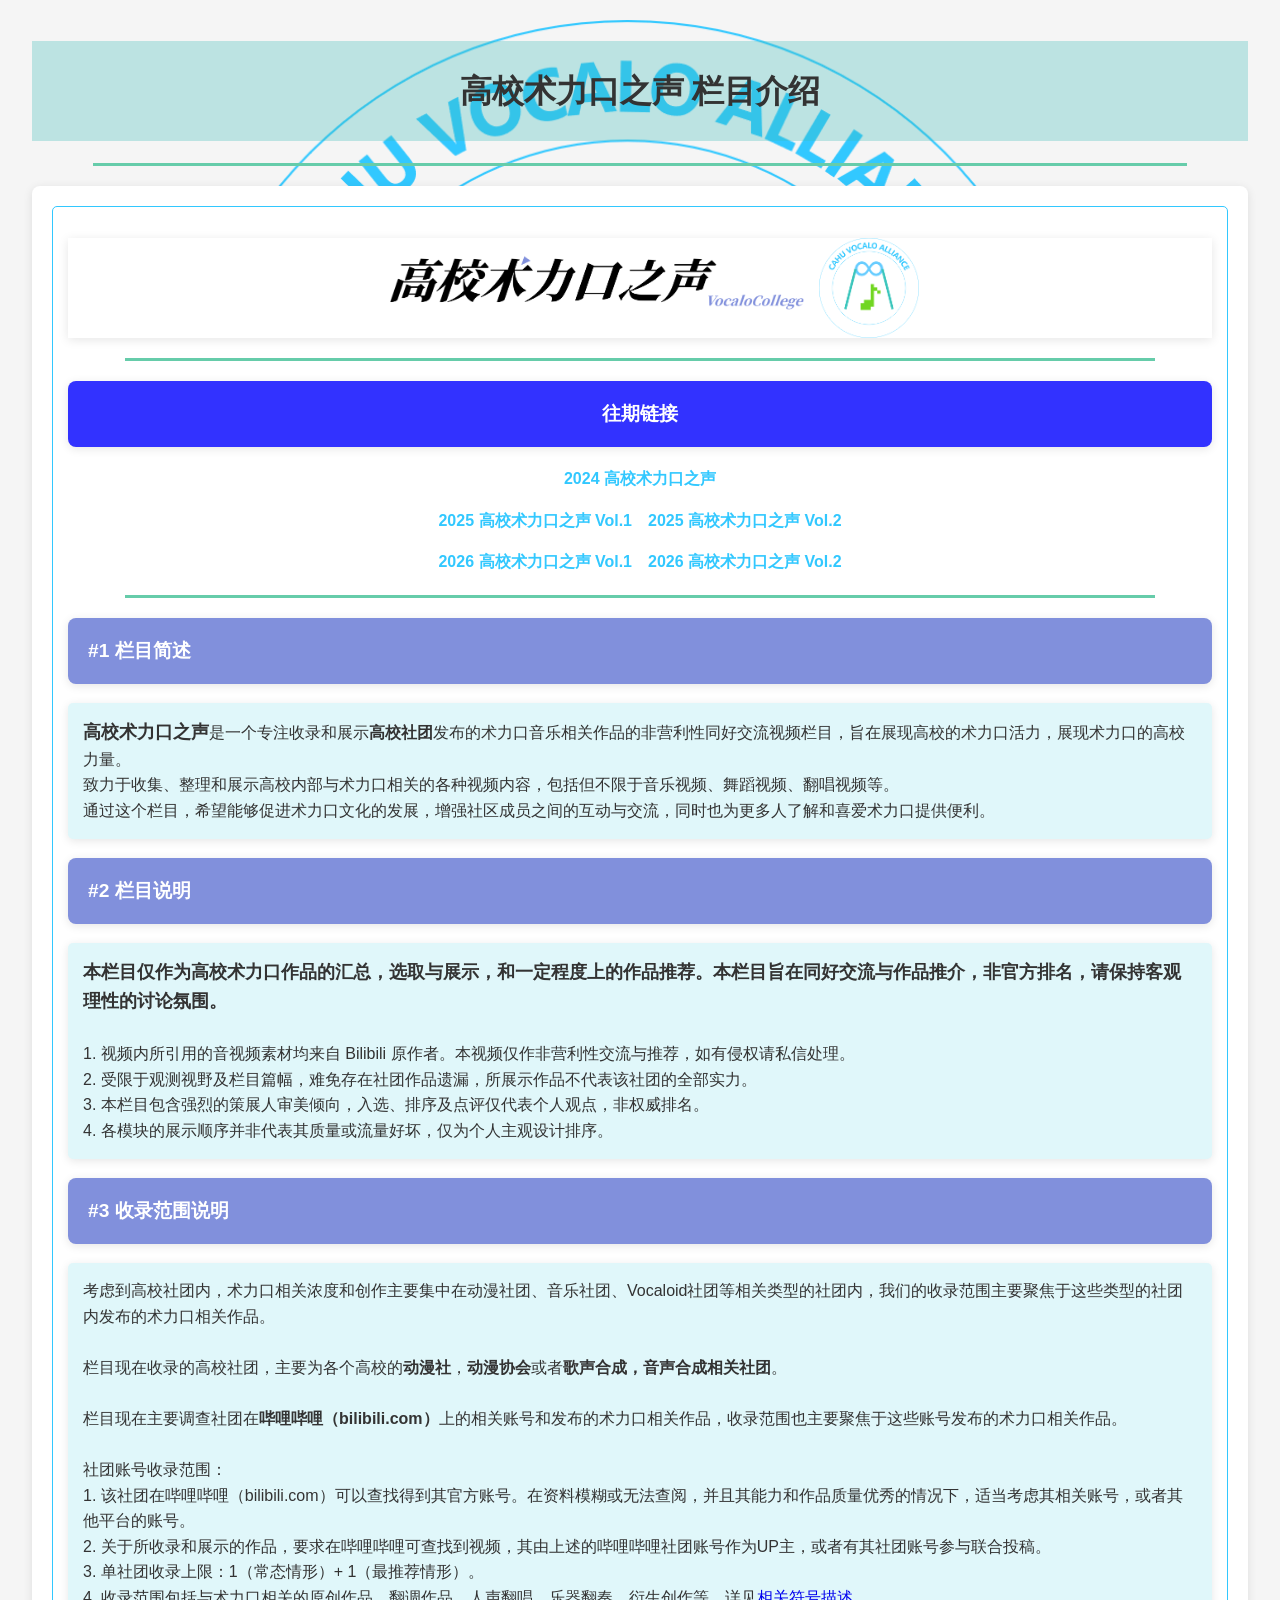
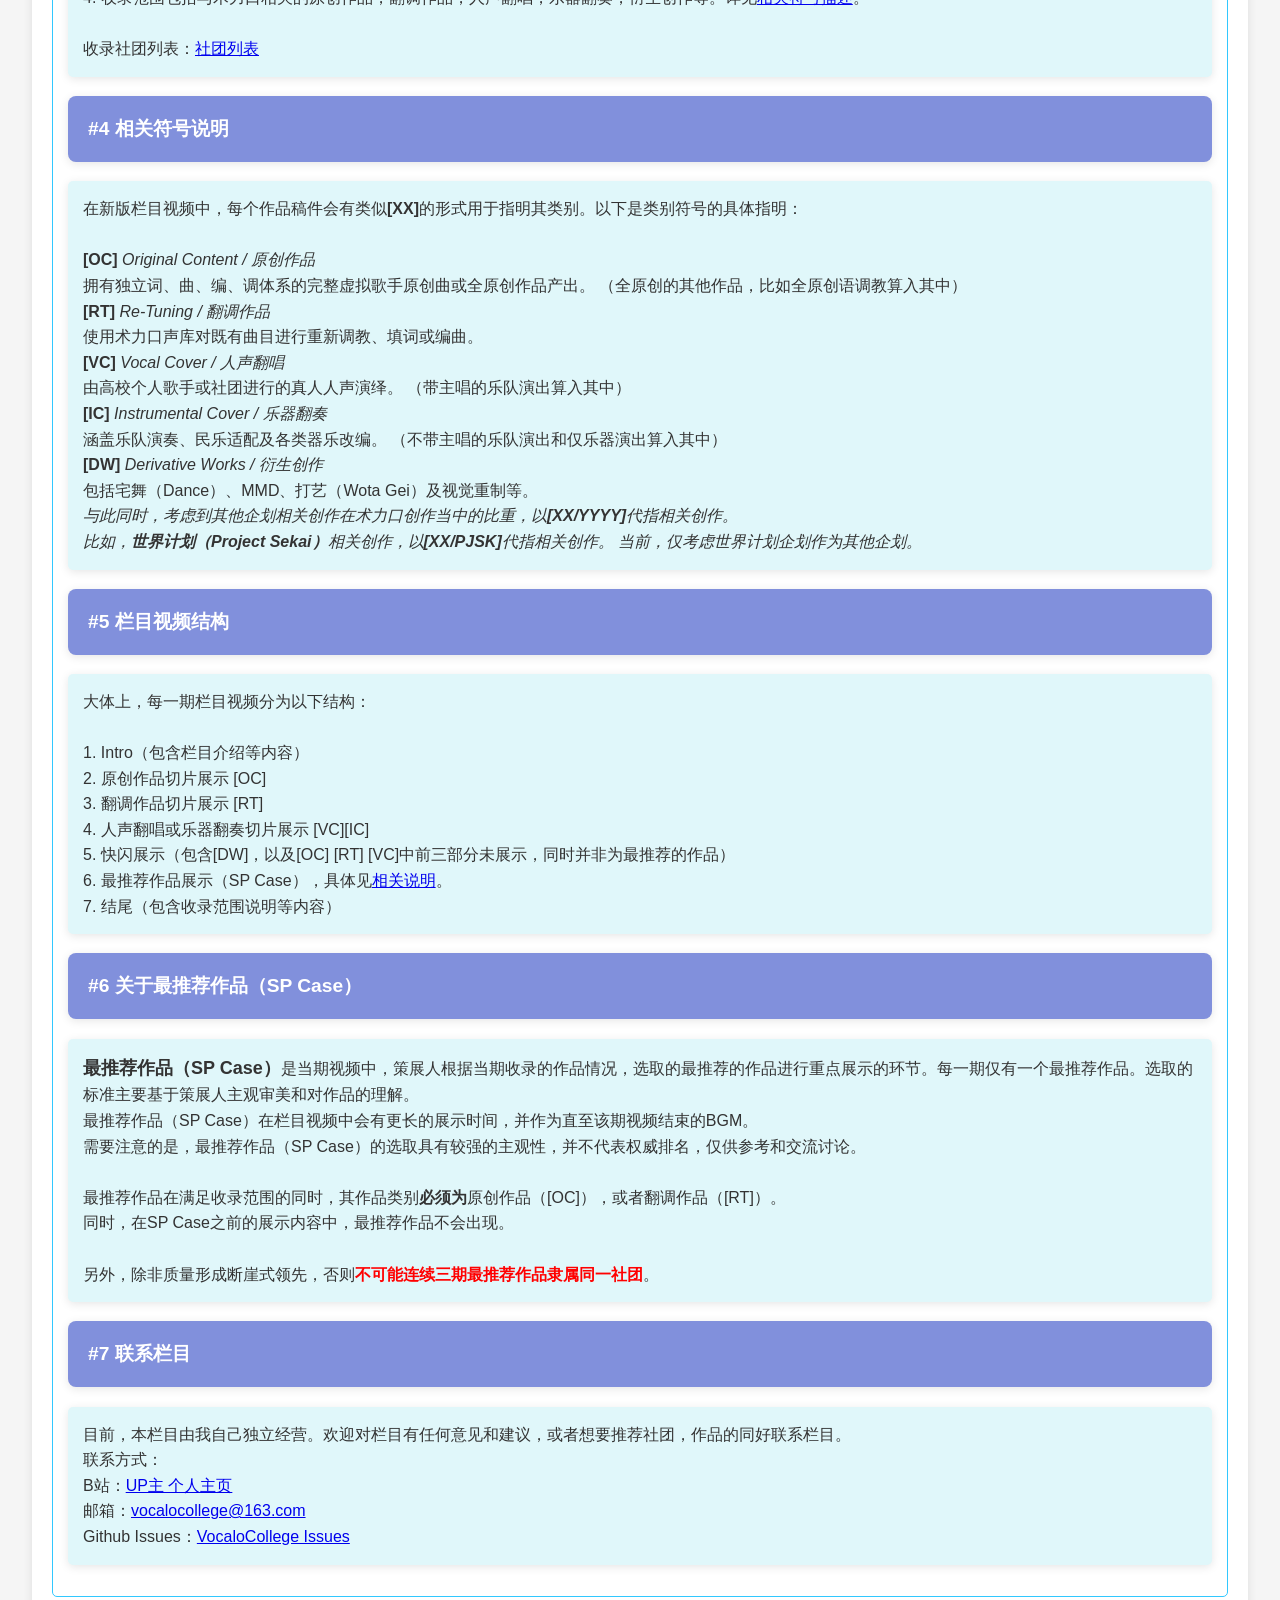
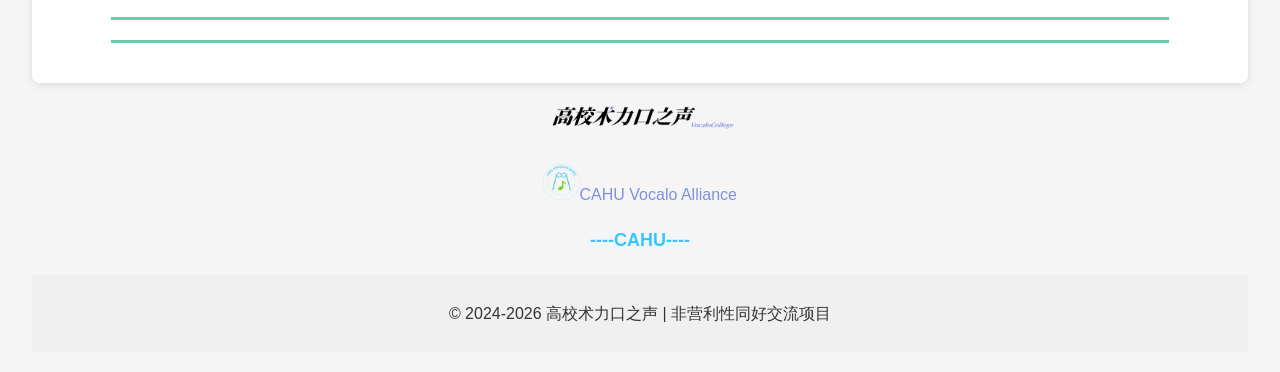
<file: VocaloCollege/index.html>
<!-- 
Programmer: EmotionEcho
CAHU Vocalo Alliance
-->
<!DOCTYPE html>
<html lang="zh-CN">


<head>
    <meta charset="UTF-8" />
    <meta name="viewport" content="width=device-width, initial-scale=2.0" />
    <title>高校术力口之声 | VocaloCollege</title>
    <link rel="stylesheet" href="./style.css" />
</head>


<body>
    <img class="background-image" src="./CVA.png" />
    <h1 class="title">高校术力口之声 栏目介绍</h1>

    <hr class="divide-line" />

    <div id="container" class="container">
        <div id="board" class="board-container">

            <p class="column-logo">
                <img src="./logo_横向.png" class="logo" />
                <img src="./CVA.png" class="logo" style="width:100px; height: 100px;" />
            </p>

            <hr class="divide-line" />

            <p class="guide-title">
                <span>往期链接</span>
            </p>
            <p>
            <p id="2024" class="guide-link-container"><a href="./2024/index.html" class="guide-link" target="_blank">2024 高校术力口之声</a></p>
            <p id="2025" class="guide-link-container">
                <a href="./2025/index.html" class="guide-link" target="_blank">2025 高校术力口之声 Vol.1</a>
                <span>&emsp;</span>
                <a href="./2025-vol2/index.html" class="guide-link" target="_blank">2025 高校术力口之声 Vol.2</a>
            </p>
            <p id="2026" class="guide-link-container">
                <a href="./2026-vol1/index.html" class="guide-link" target="_blank">2026 高校术力口之声 Vol.1</a>
                <span>&emsp;</span>
                <a href="./2026-vol2/index.html" class="guide-link" target="_blank">2026 高校术力口之声 Vol.2</a>
            </p>

            </p>

            <hr class="divide-line" />

            <p class="item-title" id="introduction">#1 栏目简述</p>
            <p class="introduction-text">
                <b
                    style="font-size: large">高校术力口之声</b>是一个专注收录和展示<b>高校社团</b>发布的术力口音乐相关作品的非营利性同好交流视频栏目，旨在展现高校的术力口活力，展现术力口的高校力量。

                <br />
                致力于收集、整理和展示高校内部与术力口相关的各种视频内容，包括但不限于音乐视频、舞蹈视频、翻唱视频等。<br />
                通过这个栏目，希望能够促进术力口文化的发展，增强社区成员之间的互动与交流，同时也为更多人了解和喜爱术力口提供便利。
            </p>

            <p class="item-title" id="notice">#2 栏目说明</p>
            <p class="introduction-text">
                <b style="font-size: large;">本栏目仅作为高校术力口作品的汇总，选取与展示，和一定程度上的作品推荐。本栏目旨在同好交流与作品推介，非官方排名，请保持客观理性的讨论氛围。</b>
                <br /><br />
                1. 视频内所引用的音视频素材均来自 Bilibili 原作者。本视频仅作非营利性交流与推荐，如有侵权请私信处理。<br />
                2. 受限于观测视野及栏目篇幅，难免存在社团作品遗漏，所展示作品不代表该社团的全部实力。<br />
                3. 本栏目包含强烈的策展人审美倾向，入选、排序及点评仅代表个人观点，非权威排名。<br />
                4. 各模块的展示顺序并非代表其质量或流量好坏，仅为个人主观设计排序。<br />
            </p>

            <p class="item-title" id="scope">#3 收录范围说明</p>
            <p class="introduction-text">
                考虑到高校社团内，术力口相关浓度和创作主要集中在动漫社团、音乐社团、Vocaloid社团等相关类型的社团内，我们的收录范围主要聚焦于这些类型的社团内发布的术力口相关作品。<br />
                <br />
                栏目现在收录的高校社团，主要为各个高校的<b>动漫社</b>，<b>动漫协会</b>或者<b>歌声合成，音声合成相关社团</b>。<br /><br />

                栏目现在主要调查社团在<b>哔哩哔哩（bilibili.com）</b>上的相关账号和发布的术力口相关作品，收录范围也主要聚焦于这些账号发布的术力口相关作品。<br /><br />

                社团账号收录范围：<br />
                1. 该社团在哔哩哔哩（bilibili.com）可以查找得到其官方账号。在资料模糊或无法查阅，并且其能力和作品质量优秀的情况下，适当考虑其相关账号，或者其他平台的账号。<br />
                2. 关于所收录和展示的作品，要求在哔哩哔哩可查找到视频，其由上述的哔哩哔哩社团账号作为UP主，或者有其社团账号参与联合投稿。<br />
                3. 单社团收录上限：1（常态情形）+ 1（最推荐情形）。<br />
                4. 收录范围包括与术力口相关的原创作品，翻调作品，人声翻唱，乐器翻奏，衍生创作等。详见<a href="#symbol" target="_blank">相关符号描述</a>。<br /><br />

                收录社团列表：<a href="./clublist/index.html">社团列表</a>
            </p>

            <p class="item-title" id="symbol">#4 相关符号说明</p>
            <p class="introduction-text">
                在新版栏目视频中，每个作品稿件会有类似<b>[XX]</b>的形式用于指明其类别。以下是类别符号的具体指明：<br /><br />
                <b>[OC]</b> <i>Original Content / 原创作品</i><br />
                拥有独立词、曲、编、调体系的完整虚拟歌手原创曲或全原创作品产出。
                （全原创的其他作品，比如全原创语调教算入其中）<br />

                <b>[RT]</b> <i>Re-Tuning / 翻调作品</i><br />
                使用术力口声库对既有曲目进行重新调教、填词或编曲。<br />

                <b>[VC]</b> <i>Vocal Cover / 人声翻唱</i><br />
                由高校个人歌手或社团进行的真人人声演绎。
                （带主唱的乐队演出算入其中）<br />

                <b>[IC]</b> <i>Instrumental Cover / 乐器翻奏</i><br />
                涵盖乐队演奏、民乐适配及各类器乐改编。
                （不带主唱的乐队演出和仅乐器演出算入其中）<br />

                <b>[DW]</b> <i>Derivative Works / 衍生创作</i><br />
                包括宅舞（Dance）、MMD、打艺（Wota Gei）及视觉重制等。<br />
                <i>与此同时，考虑到其他企划相关创作在术力口创作当中的比重，以<b>[XX/YYYY]</b>代指相关创作。</i><br />
                <i>比如，<b>世界计划（Project Sekai）</b>相关创作，以<b>[XX/PJSK]</b>代指相关创作。 当前，仅考虑世界计划企划作为其他企划。</i>

            </p>

            <p class="item-title" id="structure">#5 栏目视频结构</p>
            <p class="introduction-text">
                大体上，每一期栏目视频分为以下结构：<br /><br />
                1. Intro（包含栏目介绍等内容）<br />
                2. 原创作品切片展示 [OC]<br />
                3. 翻调作品切片展示 [RT]<br />
                4. 人声翻唱或乐器翻奏切片展示 [VC][IC]<br />
                5. 快闪展示（包含[DW]，以及[OC] [RT] [VC]中前三部分未展示，同时并非为最推荐的作品）<br />
                6. 最推荐作品展示（SP Case），具体见<a href="#sp-note">相关说明</a>。<br />
                7. 结尾（包含收录范围说明等内容）<br />
            </p>


            <p class="item-title" id="sp-note">#6 关于最推荐作品（SP Case）</p>
            <p class="introduction-text">
                <b style="font-size: large;">最推荐作品（SP
                    Case）</b>是当期视频中，策展人根据当期收录的作品情况，选取的最推荐的作品进行重点展示的环节。每一期仅有一个最推荐作品。选取的标准主要基于策展人主观审美和对作品的理解。<br />
                最推荐作品（SP Case）在栏目视频中会有更长的展示时间，并作为直至该期视频结束的BGM。<br />
                需要注意的是，最推荐作品（SP Case）的选取具有较强的主观性，并不代表权威排名，仅供参考和交流讨论。<br /><br />

                最推荐作品在满足收录范围的同时，其作品类别<b>必须为</b>原创作品（[OC]），或者翻调作品（[RT]）。<br />同时，在SP Case之前的展示内容中，最推荐作品不会出现。<br /><br />

                另外，除非质量形成断崖式领先，否则<b style="color:red;">不可能连续三期最推荐作品隶属同一社团</b>。
            </p>

            <p class="item-title" id="contact">#7 联系栏目</p>
            <p class="introduction-text">
                目前，本栏目由我自己独立经营。欢迎对栏目有任何意见和建议，或者想要推荐社团，作品的同好联系栏目。<br />
                联系方式：<br />
                B站：<a href="https://space.bilibili.com/1238483602?spm_id_from=..0.0" target="_blank">UP主 个人主页</a><br />
                邮箱：<a href="mailto:vocalocollege@163.com">vocalocollege@163.com</a><br />
                Github Issues：<a href="https://github.com/HexClear233/HexClear233.github.io/issues"
                    target="_blank">VocaloCollege Issues</a><br />
            </p>

        </div>

        <hr class="divide-line" />


        <hr class="divide-line" />

    </div>
</body>
<p style="text-align: center;">
    <img src="./logo_横向.png" alt="Vocalo College Logo" style="width: 200px; height: auto;">
</p>
<p style="text-align: center; color: #8190dc; font-size: medium;">
    <img src="./CVA.png" alt="CVA Logo" style="width: 3%;">CAHU Vocalo Alliance
</p>
<p style="text-align: center; font-weight: bold; color:#32c8ff; font-size: large;">----CAHU----</p>
<!-- <p style="text-align: center; bottom: 0;">TTT</p> -->

<footer style="text-align: center; margin-top: 20px; padding: 10px; background-color: #f0f0f0;">
    <p>&copy; 2024-2026 高校术力口之声 | 非营利性同好交流项目</p>
</footer>
</html>
</file>
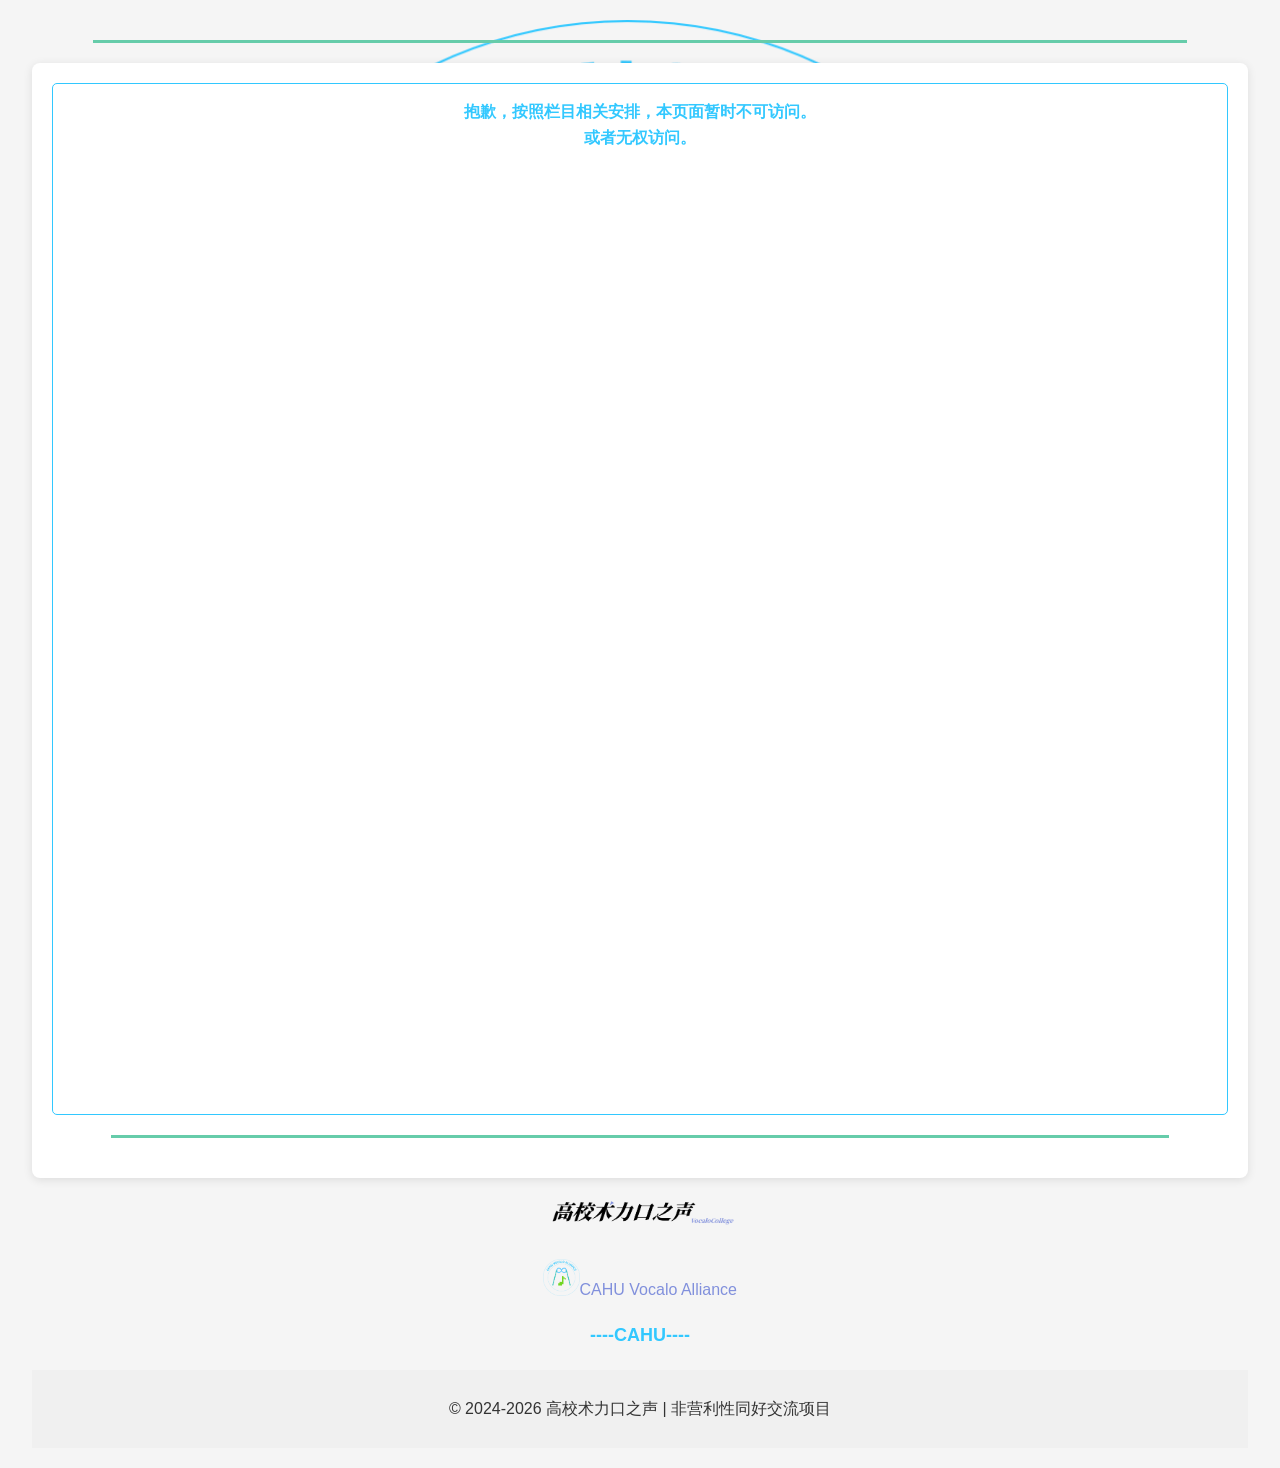
<file: VocaloCollege/clublist/index.html>
<!-- 
Programmer: EmotionEcho
CAHU Vocalo Alliance
-->
<!DOCTYPE html>
<html lang="zh-CN">

<head>
    <meta charset="UTF-8" />
    <meta name="viewport" content="width=device-width, initial-scale=2.0" />
    <title>高校术力口之声 | 收录社团列表</title>
    <link rel="stylesheet" href="../style.css" />
</head>

<body>
    <img class="background-image" src="../CVA.png" />
    <!-- <h1 class="title">高校术力口之声 栏目介绍</h1> -->

    <hr class="divide-line" />

    <div id="container" class="container">
        <div id="board" class="board-container">

            <b style="text-align: center; align-items: center;
    justify-content: center;color: #32c8ff; height: 1000px; display: block;">抱歉，按照栏目相关安排，本页面暂时不可访问。<br />或者无权访问。</b>

        </div>

        <hr class="divide-line" />

    </div>
</body>
<p style="text-align: center;">
    <img src="../logo_横向.png" alt="Vocalo College Logo" style="width: 200px; height: auto;">
</p>
<p style="text-align: center; color: #8190dc; font-size: medium;">
    <img src="../CVA.png" alt="CVA Logo" style="width: 3%;">CAHU Vocalo Alliance
</p>
<p style="text-align: center; font-weight: bold; color:#32c8ff; font-size: large;">----CAHU----</p>
<!-- <p style="text-align: center; bottom: 0;">TTT</p> -->

<footer style="text-align: center; margin-top: 20px; padding: 10px; background-color: #f0f0f0;">
    <p>&copy; 2024-2026 高校术力口之声 | 非营利性同好交流项目</p>
</footer>

</html>
</file>
<file: VocaloCollege/style.css>
body {
    font-family: 'Microsoft YaHei', sans-serif;
    font-family: 'Microsoft YaHei', sans-serif;
    line-height: 1.6;
    color: #333;
    max-width: 95%;
    margin: 0 auto;
    padding: 20px;
    background-color: #f5f5f5;
}

h1 {
    color: #32c8ff;
    text-align: center;
}

.background-image {
    position: absolute;
    color: #333;
    max-width: 95%;
    margin: 0 auto;
    padding: 20px;
    background-color: #f5f5f5;
}

h1 {
    color: #32c8ff;
    text-align: center;
}

.background-image {
    position: absolute;
    top: 0;
    left: 0;
    width: 100%;
    height: 100%;
    object-fit: contain;
    display: flex;
    align-items: center;
    justify-content: center;
    z-index: -1;
}

.title {
    /* background-image: url(CVA.png); */
    background-color: rgba(57, 187, 182, 0.3);
    background-size: cover;
    background-position: center;
    height: 100px;
    width: device-width;
    color: #333;
    display: flex;
    justify-content: center;
    align-items: center;
    text-align: center;
}

.container {
    background-color: white;
    border-radius: 8px;
    padding: 20px;
    box-shadow: 0 2px 10px rgba(0, 0, 0, 0.1);
}

.board-container {
    margin-bottom: 20px;
    padding: 15px;
    border: 1px solid #32c8ff;
    border-radius: 5px;
}

.divide-line {
    height: 3px;
    background-color: #6ca;
    border: none;
    width: 90%;
    margin: 20px auto;
}

.column-logo {
    width: auto;
    object-fit: contain;
    display: flex;
    align-items: center;
    justify-content: center;
    left: 0;
    width: 100%;
    height: 100%;
    object-fit: contain;
    display: flex;
    align-items: center;
    justify-content: center;
    z-index: -1;
}

.title {
    /* background-image: url(CVA.png); */
    background-color: rgba(57, 187, 182, 0.3);
    background-size: cover;
    background-position: center;
    height: 100px;
    width: device-width;
    color: #333;
    display: flex;
    justify-content: center;
    align-items: center;
    text-align: center;
}

.container {
    background-color: white;
    border-radius: 8px;
    padding: 20px;
    box-shadow: 0 2px 10px rgba(0, 0, 0, 0.1);
}

.board-container {
    margin-bottom: 20px;
    padding: 15px;
    border: 1px solid #32c8ff;
    border-radius: 5px;
}

.divide-line {
    height: 3px;
    background-color: #6ca;
    border: none;
    width: 90%;
    margin: 20px auto;
}

.column-logo {
    width: auto;
    object-fit: contain;
    display: flex;
    align-items: center;
    justify-content: center;
    text-align: center;
    z-index: -1;
    box-shadow: 0 2px 10px rgba(0, 0, 0, 0.1);
}

.logo{
    width: 40%;
}

.item-title {
    background-color: #8190dc;
    border-radius: 8px;
    padding: 20px;
    box-shadow: 0 2px 10px rgba(0, 0, 0, 0.1);
    font: bold 1.2em 'Microsoft YaHei', sans-serif;
    color: white;
}

.guide-title {
    background-color: #3232ff;
    border-radius: 8px;
    padding: 20px;
    box-shadow: 0 2px 10px rgba(0, 0, 0, 0.1);
    font: bold 1.2em 'Microsoft YaHei', sans-serif;
    color: white;
    align-items: center;
    justify-content: center;
    text-align: center;
}

.guide-link-container {
    display: flex;
    align-items: center;
    justify-content: center;
    text-align: center;
    margin-top: 10px;
    
}


.logo{
    width: 40%;
}

.item-title {
    background-color: #8190dc;
    border-radius: 8px;
    padding: 20px;
    box-shadow: 0 2px 10px rgba(0, 0, 0, 0.1);
    font: bold 1.2em 'Microsoft YaHei', sans-serif;
    color: white;
}

.guide-title {
    background-color: #3232ff;
    border-radius: 8px;
    padding: 20px;
    box-shadow: 0 2px 10px rgba(0, 0, 0, 0.1);
    font: bold 1.2em 'Microsoft YaHei', sans-serif;
    color: white;
    align-items: center;
    justify-content: center;
    text-align: center;
}

.guide-link-container {
    display: flex;
    align-items: center;
    justify-content: center;
    text-align: center;
    margin-top: 10px;
}

.guide-link {
    color: #32c8ff;
    text-decoration: none;
    font-weight: bold;
    align-items: center;
    justify-content: center;
    text-align: center;
}

.introduction-text {
    margin-top: 10px;
    padding: 15px;
    background-color: #e0f7fa;
    border-radius: 5px;
    box-shadow: 0 2px 10px rgba(0, 0, 0, 0.1);
}
</file>
